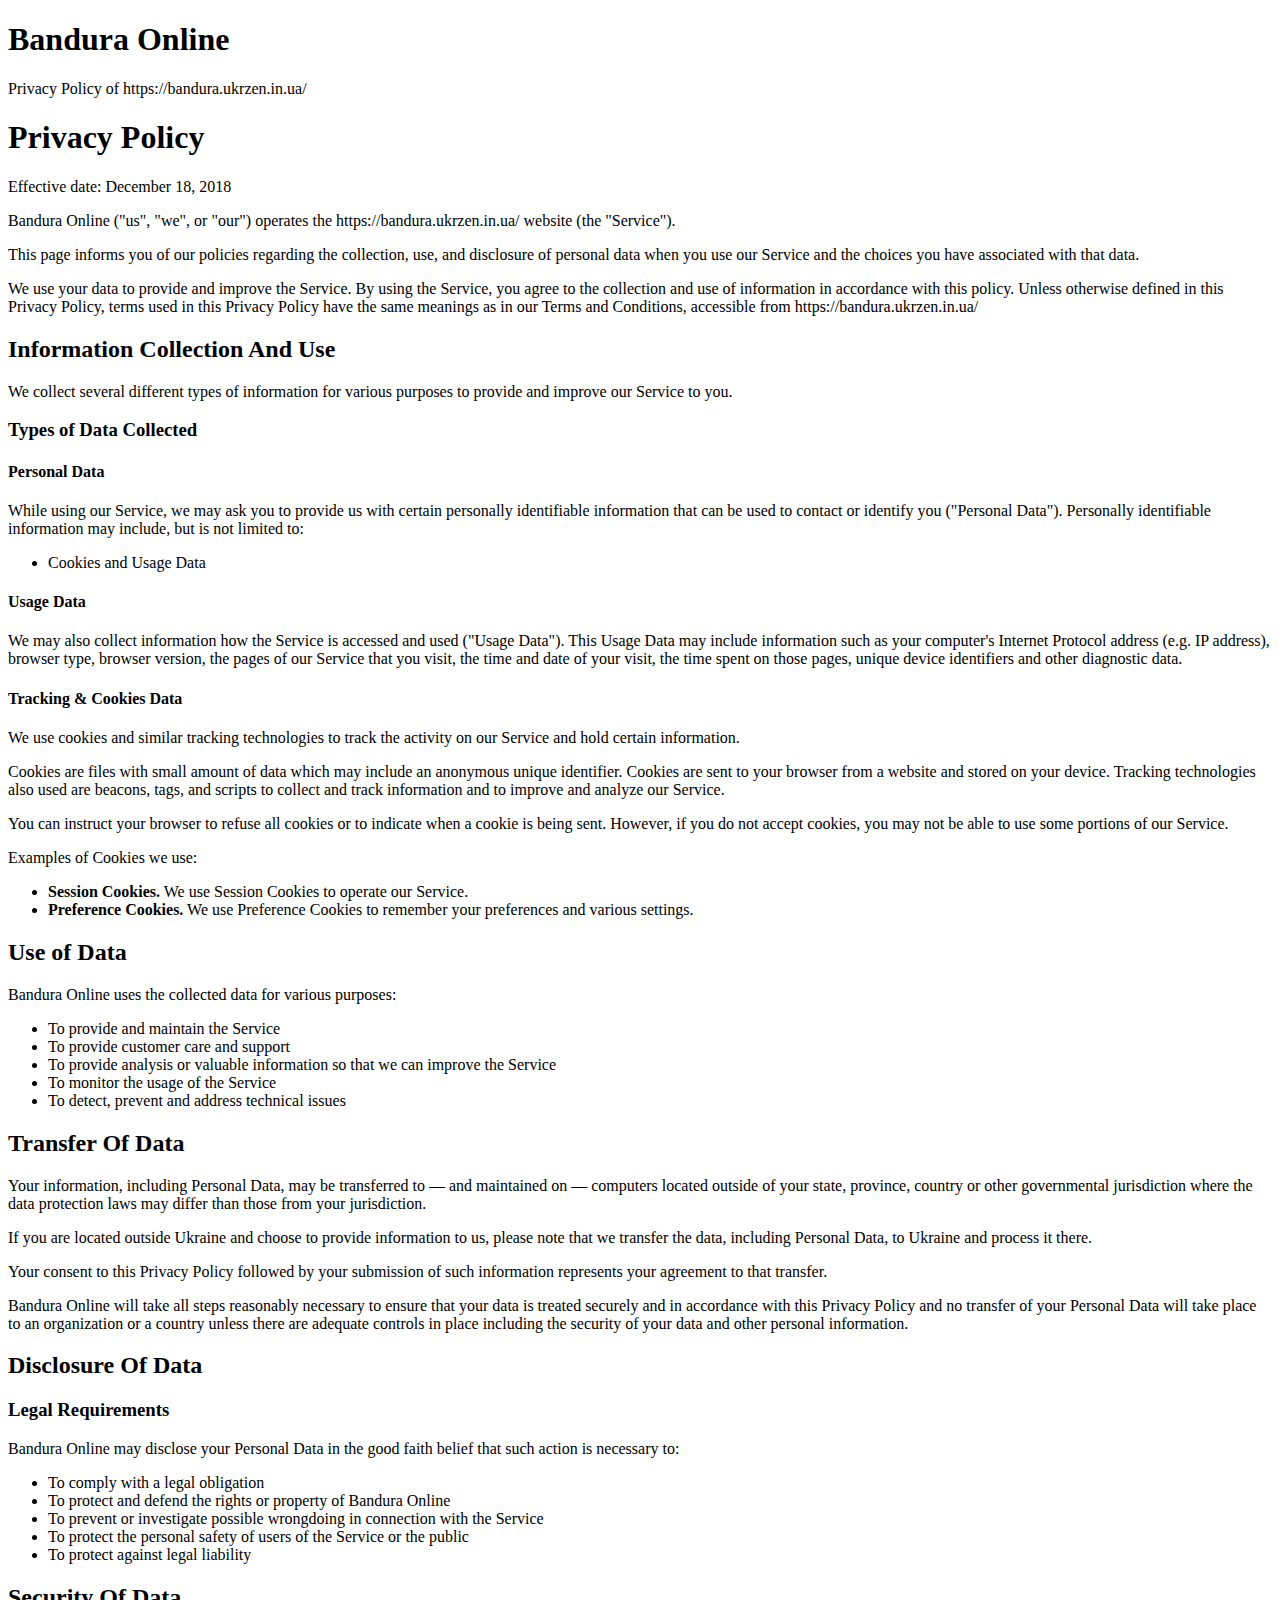
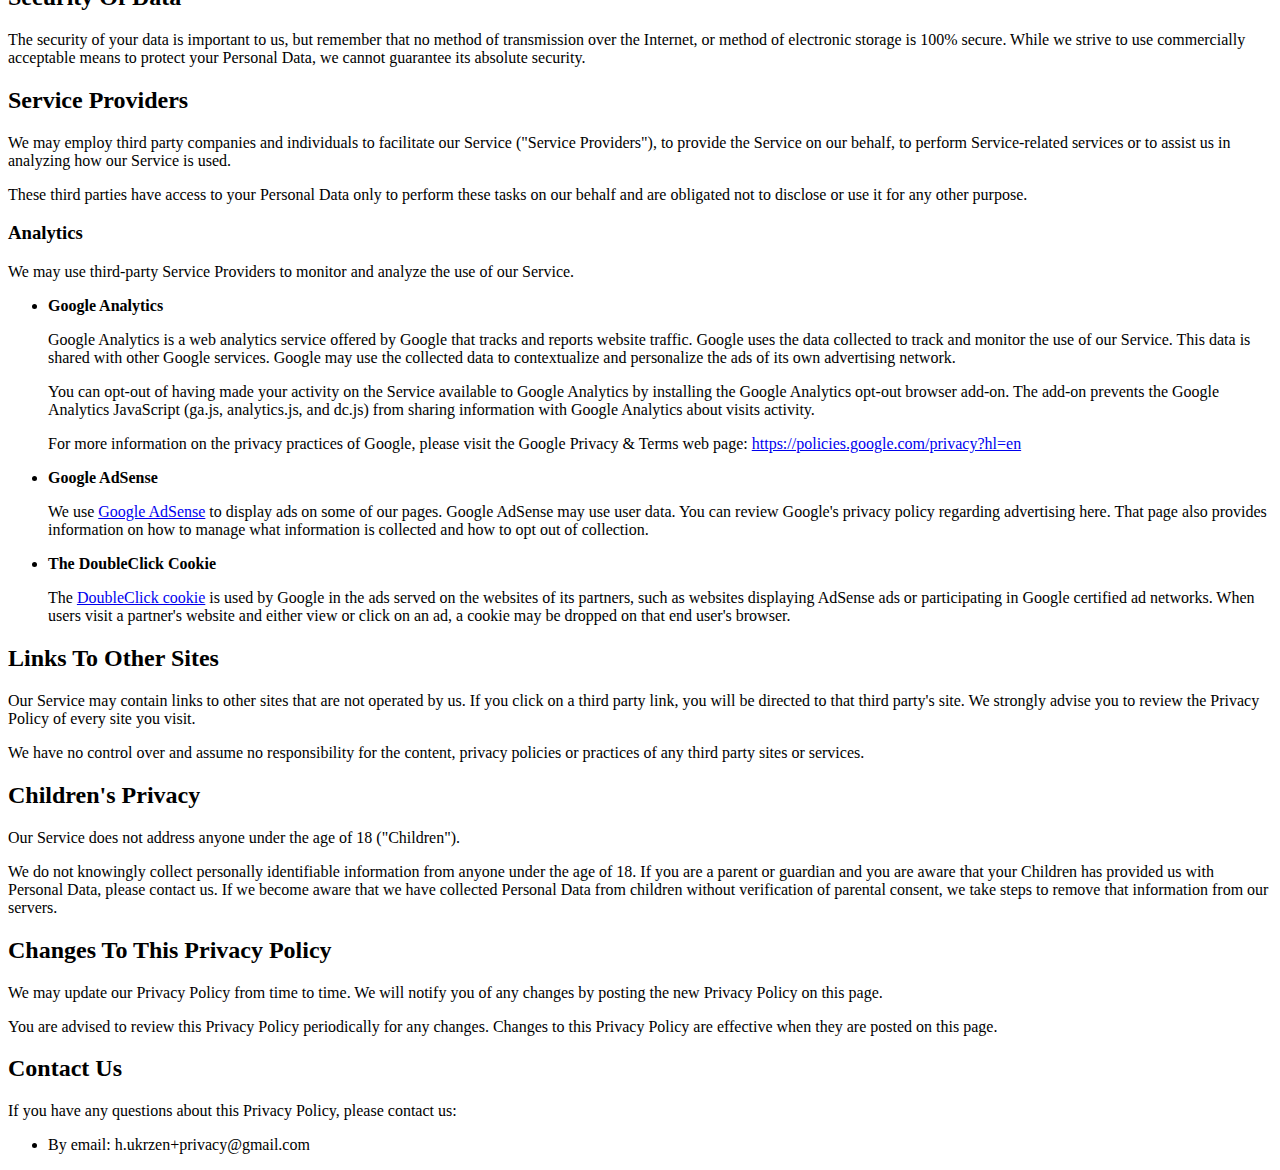
<file: privacy.html>
<!DOCTYPE html>
<html xmlns="http://www.w3.org/1999/xhtml">
<head lang="en">
    <meta charset="UTF-8">

    <title>Bandura (online) Privacy Policy</title>
</head>
<body>
<h1>Bandura Online</h1>
Privacy Policy of https://bandura.ukrzen.in.ua/
<h1>Privacy Policy</h1>


<p>Effective date: December 18, 2018</p>


<p>Bandura Online ("us", "we", or "our") operates the https://bandura.ukrzen.in.ua/ website (the "Service").</p>

<p>This page informs you of our policies regarding the collection, use, and disclosure of personal data when you use our Service and the choices you have associated with that data.

<p>We use your data to provide and improve the Service. By using the Service, you agree to the collection and use of information in accordance with this policy. Unless otherwise defined in this Privacy Policy, terms used in this Privacy Policy have the same meanings as in our Terms and Conditions, accessible from https://bandura.ukrzen.in.ua/</p>


<h2>Information Collection And Use</h2>

<p>We collect several different types of information for various purposes to provide and improve our Service to you.</p>

<h3>Types of Data Collected</h3>

<h4>Personal Data</h4>

<p>While using our Service, we may ask you to provide us with certain personally identifiable information that can be used to contact or identify you ("Personal Data"). Personally identifiable information may include, but is not limited to:</p>

<ul>
    <li>Cookies and Usage Data</li>
</ul>

<h4>Usage Data</h4>

<p>We may also collect information how the Service is accessed and used ("Usage Data"). This Usage Data may include information such as your computer's Internet Protocol address (e.g. IP address), browser type, browser version, the pages of our Service that you visit, the time and date of your visit, the time spent on those pages, unique device identifiers and other diagnostic data.</p>

<h4>Tracking & Cookies Data</h4>
<p>We use cookies and similar tracking technologies to track the activity on our Service and hold certain information.</p>
<p>Cookies are files with small amount of data which may include an anonymous unique identifier. Cookies are sent to your browser from a website and stored on your device. Tracking technologies also used are beacons, tags, and scripts to collect and track information and to improve and analyze our Service.</p>
<p>You can instruct your browser to refuse all cookies or to indicate when a cookie is being sent. However, if you do not accept cookies, you may not be able to use some portions of our Service.</p>
<p>Examples of Cookies we use:</p>
<ul>
    <li><strong>Session Cookies.</strong> We use Session Cookies to operate our Service.</li>
    <li><strong>Preference Cookies.</strong> We use Preference Cookies to remember your preferences and various settings.</li>
</ul>

<h2>Use of Data</h2>

<p>Bandura Online uses the collected data for various purposes:</p>
<ul>
    <li>To provide and maintain the Service</li>
    <li>To provide customer care and support</li>
    <li>To provide analysis or valuable information so that we can improve the Service</li>
    <li>To monitor the usage of the Service</li>
    <li>To detect, prevent and address technical issues</li>
</ul>

<h2>Transfer Of Data</h2>
<p>Your information, including Personal Data, may be transferred to — and maintained on — computers located outside of your state, province, country or other governmental jurisdiction where the data protection laws may differ than those from your jurisdiction.</p>
<p>If you are located outside Ukraine and choose to provide information to us, please note that we transfer the data, including Personal Data, to Ukraine and process it there.</p>
<p>Your consent to this Privacy Policy followed by your submission of such information represents your agreement to that transfer.</p>
<p>Bandura Online will take all steps reasonably necessary to ensure that your data is treated securely and in accordance with this Privacy Policy and no transfer of your Personal Data will take place to an organization or a country unless there are adequate controls in place including the security of your data and other personal information.</p>

<h2>Disclosure Of Data</h2>

<h3>Legal Requirements</h3>
<p>Bandura Online may disclose your Personal Data in the good faith belief that such action is necessary to:</p>
<ul>
    <li>To comply with a legal obligation</li>
    <li>To protect and defend the rights or property of Bandura Online</li>
    <li>To prevent or investigate possible wrongdoing in connection with the Service</li>
    <li>To protect the personal safety of users of the Service or the public</li>
    <li>To protect against legal liability</li>
</ul>

<h2>Security Of Data</h2>
<p>The security of your data is important to us, but remember that no method of transmission over the Internet, or method of electronic storage is 100% secure. While we strive to use commercially acceptable means to protect your Personal Data, we cannot guarantee its absolute security.</p>

<h2>Service Providers</h2>
<p>We may employ third party companies and individuals to facilitate our Service ("Service Providers"), to provide the Service on our behalf, to perform Service-related services or to assist us in analyzing how our Service is used.</p>
<p>These third parties have access to your Personal Data only to perform these tasks on our behalf and are obligated not to disclose or use it for any other purpose.</p>

<h3>Analytics</h3>
<p>We may use third-party Service Providers to monitor and analyze the use of our Service.</p>
<ul>
    <li>
        <p><strong>Google Analytics</strong></p>
        <p>Google Analytics is a web analytics service offered by Google that tracks and reports website traffic. Google uses the data collected to track and monitor the use of our Service. This data is shared with other Google services. Google may use the collected data to contextualize and personalize the ads of its own advertising network.</p>
        <p>You can opt-out of having made your activity on the Service available to Google Analytics by installing the Google Analytics opt-out browser add-on. The add-on prevents the Google Analytics JavaScript (ga.js, analytics.js, and dc.js) from sharing information with Google Analytics about visits activity.</p>                <p>For more information on the privacy practices of Google, please visit the Google Privacy & Terms web page: <a href="https://policies.google.com/privacy?hl=en">https://policies.google.com/privacy?hl=en</a></p>
    </li>
    <li>
        <p><strong>Google AdSense</strong></p>

        <p>We use <a href="https://www.google.com/adsense/">Google AdSense</a> to display ads on some of our pages. Google AdSense may use user data. You can review Google's privacy policy regarding advertising here. That page also provides information on how to manage what information is collected and how to opt out of collection.</p>
    </li>
    <li>
        <p><strong>The DoubleClick Cookie</strong></p>

        <p>The <a href="https://support.google.com/adsense/answer/2839090">DoubleClick cookie</a> is used by Google in the ads served on the websites of its partners, such as websites displaying AdSense ads or participating in Google certified ad networks. When users visit a partner's website and either view or click on an ad, a cookie may be dropped on that end user's browser.</p>
    </li>


</ul>


<h2>Links To Other Sites</h2>
<p>Our Service may contain links to other sites that are not operated by us. If you click on a third party link, you will be directed to that third party's site. We strongly advise you to review the Privacy Policy of every site you visit.</p>
<p>We have no control over and assume no responsibility for the content, privacy policies or practices of any third party sites or services.</p>


<h2>Children's Privacy</h2>
<p>Our Service does not address anyone under the age of 18 ("Children").</p>
<p>We do not knowingly collect personally identifiable information from anyone under the age of 18. If you are a parent or guardian and you are aware that your Children has provided us with Personal Data, please contact us. If we become aware that we have collected Personal Data from children without verification of parental consent, we take steps to remove that information from our servers.</p>


<h2>Changes To This Privacy Policy</h2>
<p>We may update our Privacy Policy from time to time. We will notify you of any changes by posting the new Privacy Policy on this page.</p>
<p>You are advised to review this Privacy Policy periodically for any changes. Changes to this Privacy Policy are effective when they are posted on this page.</p>


<h2>Contact Us</h2>
<p>If you have any questions about this Privacy Policy, please contact us:</p>
<ul>
    <li>By email: h.ukrzen+privacy@gmail.com</li>

</ul>
</body>
<script>
    (function (i, s, o, g, r, a, m) {
        i['GoogleAnalyticsObject'] = r;
        i[r] = i[r] || function () {
                (i[r].q = i[r].q || []).push(arguments)
            }, i[r].l = 1 * new Date();
        a = s.createElement(o),
            m = s.getElementsByTagName(o)[0];
        a.async = 1;
        a.src = g;
        m.parentNode.insertBefore(a, m)
    })(window, document, 'script', '//www.google-analytics.com/analytics.js', 'ga');

    ga('create', 'UA-57748128-9', 'auto', {'allowLinker': true});
    ga('require', 'linker');
    ga('require', 'displayfeatures');

    ga('send', 'pageview');
</script>
</html>
</file>
